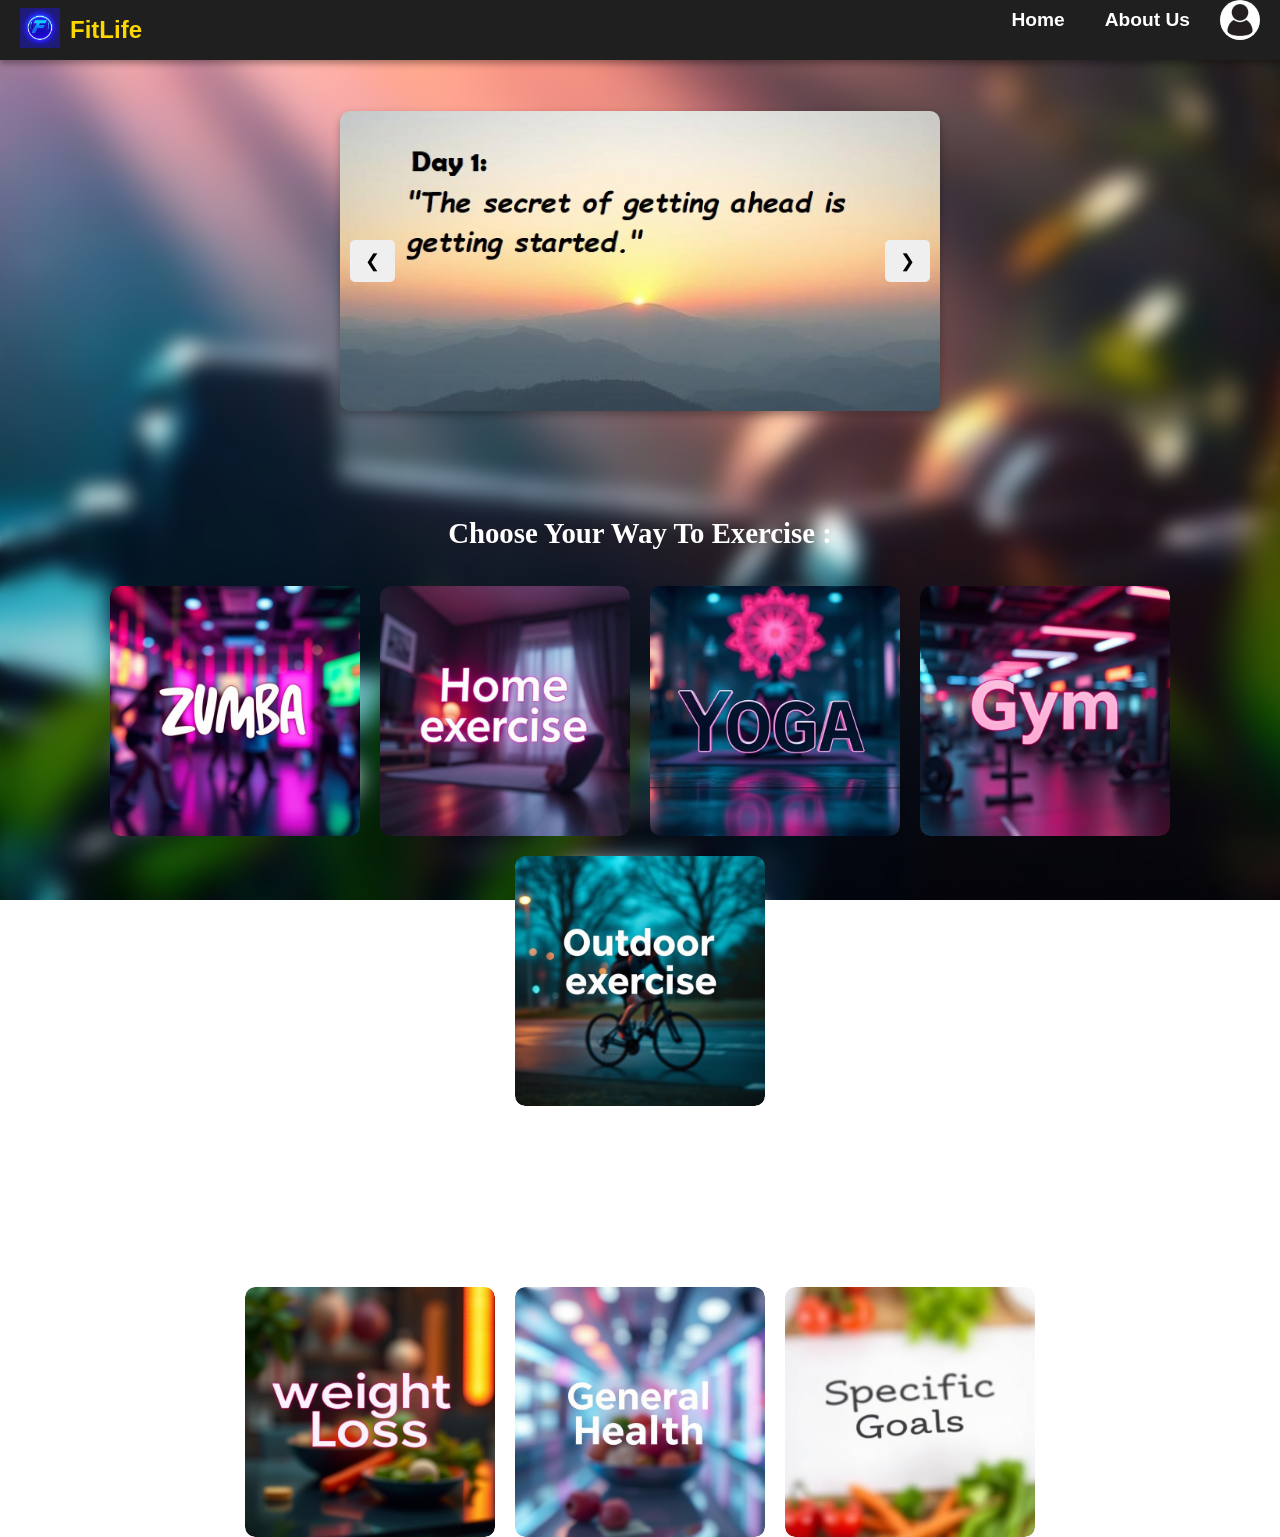
<file: Dashboard.html>
<!DOCTYPE html>
<html lang="en">
<head>
    <meta charset="UTF-8">
    <meta name="viewport" content="width=device-width, initial-scale=1.0">
    <link href="assets/img/icon.jpg" rel="icon">
    <link rel="stylesheet" href="assets/css/Final.css">
    <title>Dashboard</title>
    <style>
        body {
            background-image: url('assets/img/Lbg2.jpg');
            backdrop-filter: blur(10px);
            background-size: cover;
            background-position: center;
            background-attachment: fixed;
            margin: 0;
            overflow-x: hidden;
        }

        .profile-icon {
            cursor: pointer;
            width: 40px;
            height: 40px;
            border-radius: 50%;
            background: url("assets/img/profile_icon.jpg") center/cover;
        }

        .sidebar {
            width: 200px;
            height: 100vh;
            background: #1f1f1f;
            position: fixed;
            top: 0;
            right: -200px; /* Hidden initially */
            padding-top: 60px;
            overflow-y: auto;
            transition: right 0.3s ease-in-out;
        }

        .sidebar.active {
            right: 0; /* Show sidebar */
        }

        .sidebar ul {
            list-style: none;
            padding: 0;
        }

        .sidebar ul li {
            color: white;
            cursor: pointer;
            padding: 15px;
        }

        .sidebar ul li a {
            color: white;
            text-decoration: none;
        }

        .logout-button {
    position: absolute;
    bottom: 50px;
    right: 50px;
    background: red;
    color: white;
    padding: 10px 20px;
    border-radius: 5px;
    text-decoration: none;
    text-align: center;
}

.logout-button:hover {
    background: darkred;
}

.slider-section {
            
            padding: 30px 0; /* Adds spacing around the slider */
        }

        /* Slider Container */
        .slider-container {
            position: relative;
            width: 100%;
            max-width: 600px; /* Adjust width */
            margin: 80px auto 0; /* Space below header */
            overflow: hidden;
            border-radius: 10px;
            box-shadow: 0 4px 8px rgba(0, 0, 0, 0.3);
        }
    
        /* Slider Wrapper */
        .slider-wrapper {
            display: flex;
            width: 100%;
            overflow: hidden;
        }
    
        /* Slider Track */
        .slider {
            display: flex;
            width: 700%; /* 7 images */
            transition: transform 0.5s ease-in-out;
        }
    
        .slider img {
            width: 100%;
            height: 300px;
            object-fit: cover;
        }
    
        /* Navigation Buttons */
        .prev, .next {
            position: absolute;
            top: 50%;
            transform: translateY(-50%);
            
            color: black;
            border: none;
            padding: 10px 15px;
            cursor: pointer;
            font-size: 18px;
            border-radius: 5px;
        }
    
        .prev { left: 10px; }
        .next { right: 10px; }
    
        .prev:hover, .next:hover {
            background: white;
        }

        .preference-section {
          text-align: center;
          padding: 20px;
         
          color: white;
        }

        .preference-container {
    display: flex;
    flex-wrap: wrap;
    justify-content: center;
    gap: 20px;
}

.preference-item {
    width: 22%;  /* Ensures 4 in a row */
    max-width: 250px;
    height: 250px; /* Bigger size */
    overflow: hidden;
    display: flex;
    justify-content: center;
    align-items: center;
    border-radius: 10px;
    transition: transform 0.3s ease;
}

.preference-item img {
    width: 100%;
    height: 100%;
    object-fit: cover; /* Ensures images fit properly */
    border-radius: 10px;
}

.preference-item:hover {
    transform: scale(1.1); /* Slight zoom on hover */
}

/* Diet section */
.diet-container {
    display: flex;
    flex-wrap: wrap;
    justify-content: center;
    gap: 20px;
}

.diet-item {
    width: 30%; /* Ensures 3 in a row */
    max-width: 250px;
    height: 250px; /* Bigger size */
    overflow: hidden;
    display: flex;
    justify-content: center;
    align-items: center;
    border-radius: 10px;
    transition: transform 0.3s ease;
}

.diet-item img {
    width: 100%;
    height: 100%;
    object-fit: cover;
    border-radius: 10px;
}

.diet-item:hover {
    transform: scale(1.1);
}

/* Responsive Design */
@media (max-width: 1024px) {
    .preference-item, .diet-item {
        width: 30%; /* Adjust for tablets */
    }
}

@media (max-width: 768px) {
    .preference-item, .diet-item {
        width: 45%; /* Adjust for mobile */
    }
}

    </style>
</head>
<body>

    <!-- Header -->
    <div class="header">
        <div class="logo">
            <img src="assets/img/icon.jpg" alt="Logo">
        </div>
        <div class="header-left">FitLife</div>

        <ul class="nav-links">
            <li><a href="Index.html">Home</a></li>
            <li><a href="About_us.html">About Us</a></li>
            <li><a><div class="profile-icon" onclick="toggleSidebar()"></div></a></li>
        </ul>
    </div>

    <!-- Sidebar -->
    <div class="sidebar" id="sidebar">
        <ul>
            <li><a href="diet.php">Diet</a></li>
            <li><a href="progress.php">Progress</a></li>
            <li><a href="workouts.php">Workouts</a></li>
        </ul>
        <a href="logout.php" class="logout-button">Logout</a>
    </div>
    
    


    <script>
        function toggleSidebar() {
            const sidebar = document.getElementById("sidebar");
            sidebar.classList.toggle("active");
        }
    </script>
<div class="c-container">
<!-- Image Slider -->
<div class="slider-section">
    <div class="slider-container">
        <div class="slider-wrapper">
            <div class="slider" id="slider">
                <img src="assets/img/slider1.jpg" alt="Slide 1">
                <img src="assets/img/slider2.jpg" alt="Slide 2">
                <img src="assets/img/slider3.jpg" alt="Slide 3">
                <img src="assets/img/slider4.jpg" alt="Slide 4">
                <img src="assets/img/slider5.jpg" alt="Slide 5">
                <img src="assets/img/slider6.jpg" alt="Slide 6">
                <img src="assets/img/slider7.jpg" alt="Slide 7">
            </div>
        </div>
       <button class="prev" onclick="prevSlide()">❮</button>
       <button class="next" onclick="nextSlide()">❯</button>
    </div>
   </div>

   <script>
     let currentIndex = 0;
     const slides = document.querySelectorAll('.slider img');
     const totalSlides = slides.length;
     const slider = document.getElementById("slider");

     function showSlide(index) {
         if (index >= totalSlides) { currentIndex = 0; }
         else if (index < 0) { currentIndex = totalSlides - 1; }
         else { currentIndex = index; }

         const offset = -currentIndex * 100 + "%";
         slider.style.transform = "translateX(" + offset + ")";
       }

     function nextSlide() { showSlide(currentIndex + 1); }
     function prevSlide() { showSlide(currentIndex - 1); }

     let autoSlide = setInterval(nextSlide, 3000); // Auto-slide every 3 seconds

     // Stop auto-slide when hovering over the slider
     document.querySelector(".slider-container").addEventListener("mouseenter", () => {
         clearInterval(autoSlide);
       });

     // Resume auto-slide when the mouse leaves
     document.querySelector(".slider-container").addEventListener("mouseleave", () => {
         autoSlide = setInterval(nextSlide, 3000);
       });
   </script>

   <!-- Choose preference : -->
   <div class="preference-section"><br><br>
    <h2 style="color:white;">Choose Your Way To Exercise :</h2><br><br>
    <div class="preference-container">
        <a href="zumba.html" class="preference-item"><img src="assets/img/img1.jpg" alt="Option 1"></a>
           <a href="homeExcercise.html" class="preference-item"><img src="assets/img/img2.jpg" alt="Option 2"></a>
           <a href="yoga.html" class="preference-item"><img src="assets/img/img3.jpg" alt="Option 3"></a>
           <a href="gym.html" class="preference-item"><img src="assets/img/img4.jpg" alt="Option 4"></a>
           <a href="outExercise.html" class="preference-item"><img src="assets/img/img5.jpg" alt="Option 5"></a>
    </div><br><br><br>
</div>

<div class="diet-section"><br><br>
 <h2 style="color:white;">Choose Your Preferred Way of Diet:</h2><br>
 <div class="diet-container">
     <a href="diet1.html" class="diet-item"><img src="assets/img/diet1.jpg" alt="Diet Option 1"></a>
     <a href="diet2.html" class="diet-item"><img src="assets/img/diet2.jpg" alt="Diet Option 2"></a>
     <a href="diet3.html" class="diet-item"><img src="assets/img/diet3.jpg" alt="Diet Option 3"></a>
 </div>
</div>

</body>

</html>
</file>
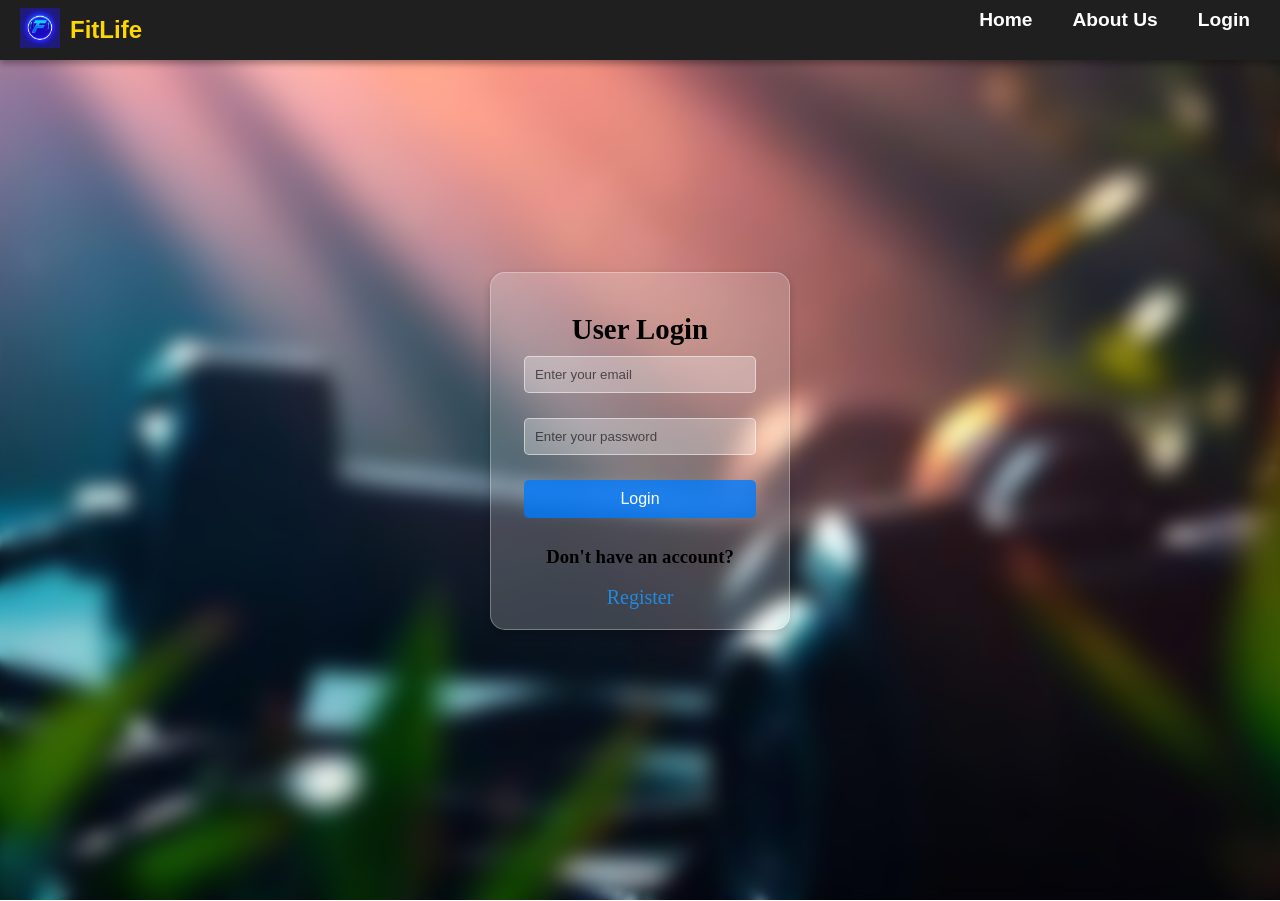
<file: Login.html>
<!DOCTYPE html>
<html lang="en">
<head>
    <meta charset="UTF-8">
    <meta name="viewport" content="width=device-width, initial-scale=1.0">
    <title>User Login</title>
    <link href="assets/img/icon.jpg" rel="icon">
    <link rel="stylesheet" href="assets/css/Final.css">
    
    
</head>
<body style="background-image: url('assets/img/Lbg2.jpg');">

<!-- Your Content Goes Here -->
<header class="header">
  <div class="logo">
      <img src="assets/img/icon.jpg" alt="FitLife Logo">
  </div>
  <div class="header-left">FitLife</div>
  <ul class="nav-links">
      <li><a href="Index.html">Home</a></li>
      <li><a href="About_us.html">About Us</a></li>
      <li><a href="Login.html">Login</a></li>
  </ul>
</header>

<div class="auth-container">
<div class="login-box">
    <h2>User Login</h2>
    <form id="loginForm" action="Login.php" method="POST">
        <div class="input-box">
            <input type="email" name="email" id="email" placeholder="Enter your email" required>
            <span class="error" id="emailError"></span>
        </div>
        <div class="input-box">
            <input type="password" name="password" id="password" placeholder="Enter your password" required>
            <span class="error" id="passwordError"></span>
        </div>
        <input type="submit" value="Login">
    </form>
    <br>
    <h3 style="font-family:'Times New Roman', Times, serif;">Don't have an account?</h3><br>
    <a href="Register.html">Register</a>
</div>
</div>


<script>
    // JavaScript to display error messages
    document.addEventListener("DOMContentLoaded", function () {
        const urlParams = new URLSearchParams(window.location.search);
        document.getElementById("emailError").textContent = urlParams.get("emailError") || "";
        document.getElementById("passwordError").textContent = urlParams.get("passwordError") || "";
    });
</script>

</body>
</html>
</file>
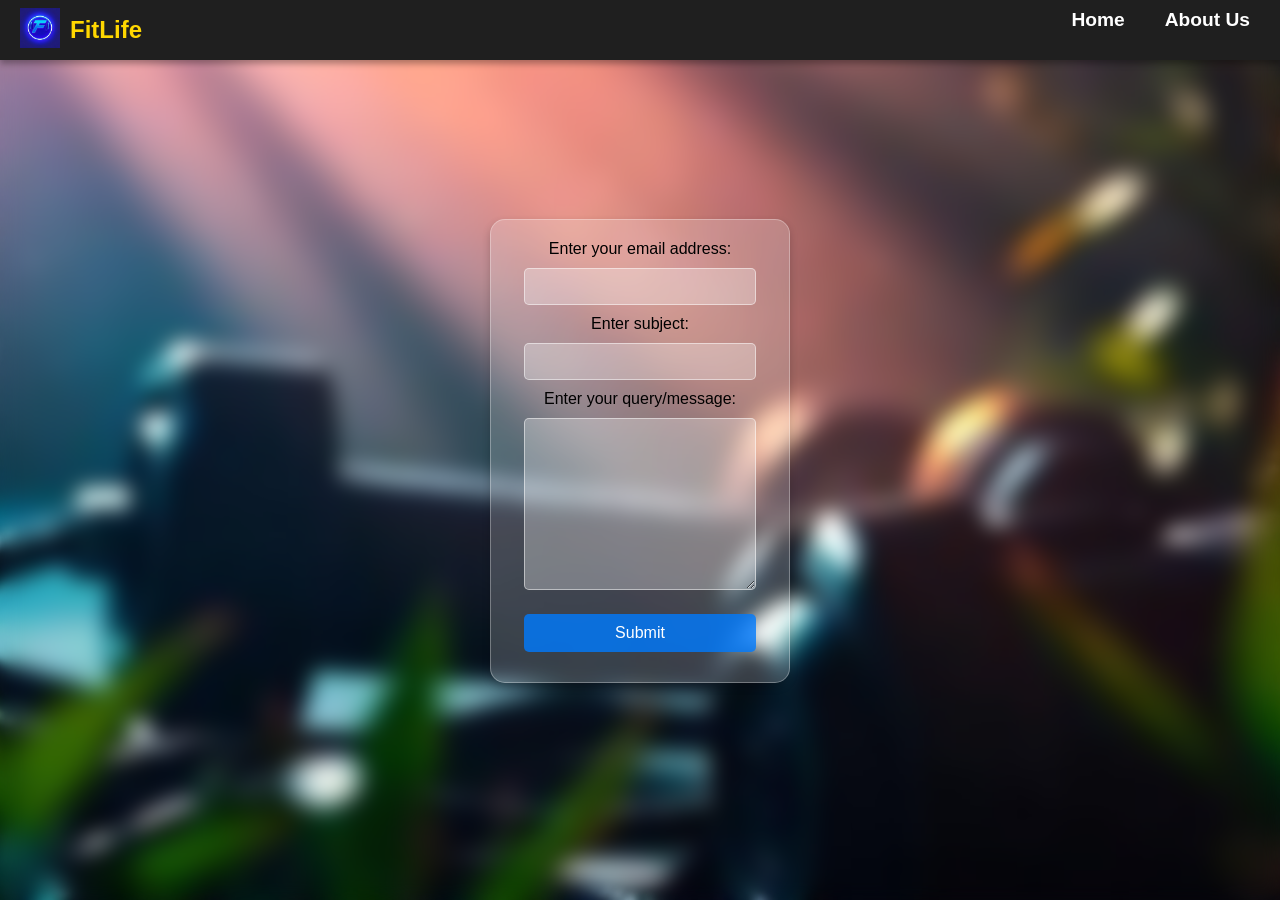
<file: Mail.html>
<!DOCTYPE html>
<html>

<head>
    <meta charset="UTF-8">
    <meta name="viewport" content="width=device-width, initial-scale=1.0">
    
    <title>Mail</title>

    <!-- Favicons -->
    <link href="assets/img/icon.jpg" rel="icon">
    <!--<link href="assets/img/apple-touch-icon.png" rel="apple-touch-icon">-->
    <link rel="stylesheet" href="assets/css/Final.css">

    <style>
        /* Input fields */
        .login-box textarea {
            width: 90%;
            padding: 10px;
            margin: 10px 0;
            border: 1px solid rgba(255, 255, 255, 0.5);
            border-radius: 5px;
            background: rgba(255, 255, 255, 0.3);
            color: black;
        }
    </style>
</head>

<body style="background-image: url('assets/img/Lbg2.jpg');">
    <!-- Your Content Goes Here -->
<header class="header">
    <div class="logo">
        <img src="assets/img/icon.jpg" alt="FitLife Logo">
    </div>
    <div class="header-left">FitLife</div>
    <ul class="nav-links">
        <li><a href="Index.html">Home</a></li>
        <li><a href="About_us.html">About Us</a></li>
    </ul>
  </header>

  <div class="auth-container">
    <form action="Mail.php" method="POST">
        <div class="login-box">
        
        Enter your email address: <input type="email" id="email" name="email" required><br>
        Enter subject: <input type="text" id="subject" name="subject" required><br>
        Enter your query/message: <br><textarea rows="10" cols="40" id="msg" name="msg" required></textarea><br>
        <input type="submit" value="Submit">
    </form>
</div>
</div>
</body>
</html>
</file>
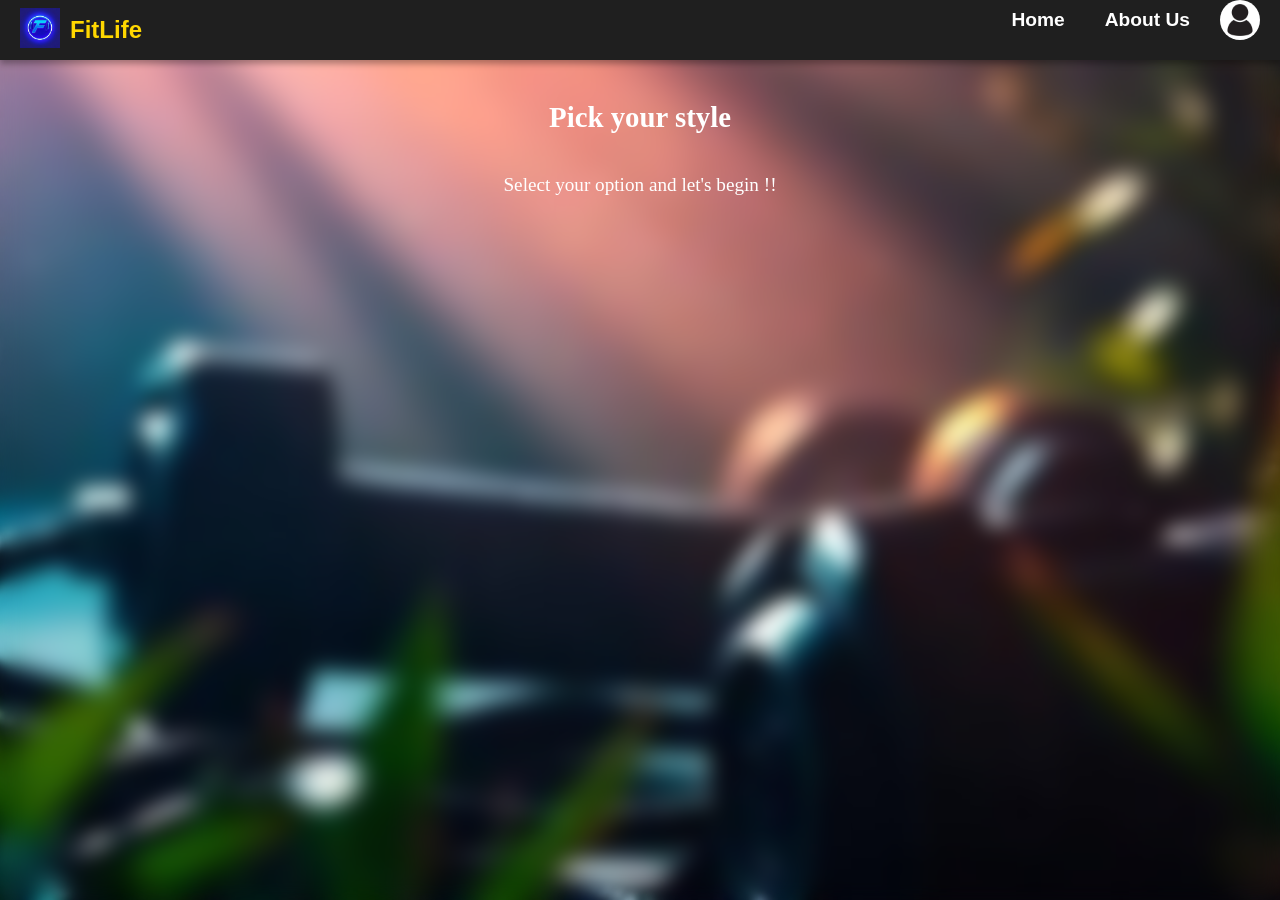
<file: zumba.html>
<!DOCTYPE html>
<html lang="en">
<head>
    <meta charset="UTF-8">
    <meta name="viewport" content="width=device-width, initial-scale=1.0">
    <title>Zumba</title>
    <link rel="stylesheet" href="assets/css/Exercise.css"> <!-- External CSS -->
    <link rel="stylesheet" href="assets/css/Final.css">
    <!-- <script src="assets/Scripts/scriptZ.js"></script> External JS -->

    <!-- Favicons -->
    <link href="assets/img/icon.jpg" rel="icon">


    <style>
        

        body {
            background-image: url('assets/img/Lbg2.jpg');
            overflow-x: hidden;
        }
     
        

        /* Profile Icon */
        .profile-icon {
            cursor: pointer;
            width: 40px;
            height: 40px;
            border-radius: 50%;
            background: white url('assets/img/profile_icon.jpg') center/cover; /* Replace with actual profile image */
            
        }

        
        

        /* Close Button */
        .close-btn {
            position: absolute;
            top: 15px;
            right: 20px;
            font-size: 24px;
            cursor: pointer;
            color: white;
        }

       

        .sidebar {
            width: 200px;
            height: 100vh;
            background: #1f1f1f;
            position: fixed;
            top: 0;
            right: -200px; /* Initially hidden */
            padding-top: 60px;
            overflow-y: auto;
            transition: right 0.3s ease-in-out; /* Smooth transition */
            z-index: 1000;
        }
        .sidebar ul {
            list-style: none;
            padding: 0;
        }
        .sidebar ul li {
            color: white;
            cursor: pointer;
            padding: 15px;
        }
        .sidebar ul li a {
            color: white;
            text-decoration: none;
        }

        .logout-button {
    position: absolute;
    bottom: 50px;
    right: 50px;
    background: red;
    color: white;
    padding: 10px 20px;
    border-radius: 5px;
    text-decoration: none;
    text-align: center;
}

.logout-button:hover {
    background: darkred;
}
    </style>



</head>
<body>

    

    <header class="header">
        <div class="logo">
            <img src="assets/img/icon.jpg" alt="FitLife Logo">
        </div>
        <div class="header-left">FitLife</div>
        <ul class="nav-links">
            <li><a href="Index.html">Home</a></li>
            <li><a href="About_us.html">About Us</a></li>
            <li><a><div class="profile-icon" onclick="toggleMenu()"></div></a></li>
        </ul>
    </header>

    <!-- Slide Menu -->
    <div class="sidebar" id="sidebar">
        <span class="close-btn" onclick="toggleMenu()">✖</span>
        
        <ul>
            <li><a href="#">Dashboard</a></li>
            <li><a href="#">Edit Profile</a></li>
            <li><a href="#">Track Your Progress</a></li>
           
        </ul>
        <a href="logout.php" class="logout-button">Logout</a>
    </div>



    <!-- First Div: Select Exercise -->
    <div class="exercise-container">
        <div id="video-section">
            <h2 style="color:white;">Pick your style</h2><br><br>
            <p id="default-message" style="color:white;">Select your option and let's begin !!</p>
            <div id="video-container"></div>
        </div>
    </div><br><br>
    <script>
        document.addEventListener("DOMContentLoaded", function () {
    let sidebar = document.querySelector(".sidebar");
    let profileIcon = document.querySelector(".profile-icon");

    // Function to toggle the sidebar visibility
    function toggleMenu() {
        if (sidebar.style.right === "0px") {
            sidebar.style.right = "-200px"; // Hide Sidebar
        } else {
            sidebar.style.right = "0px"; // Show Sidebar
        }
    }

    // Add click event to the profile icon to open the sidebar
    profileIcon.addEventListener("click", toggleMenu);
});

    </script>
</body>
</html>
</file>
<file: assets/css/Final.css>
/* General Reset */
* {
    margin: 0;
    padding: 0;
    box-sizing: border-box;
    font-family: Arial, Helvetica, sans-serif;
}

/* Body Styling */
body {
    margin: 0;
    
    height: 100vh;
    padding-top: 1px;
    background-size: cover;
    background-position: center;
    background-attachment: fixed;
    backdrop-filter: blur(10px);
    align-items: center;
    justify-content: center;
    color: black;
    text-align: center;
}




/* Blur Effect on Background */
.background {
    position: absolute;
    top: 0;
    left: 0;
    width: 100%;
    height: 100%;
    background-image: url('assets/img/Lbg2.jpg');
    background-size: cover;
    background-position: center;
    filter: blur(10px);
    z-index: -1;
}

/* Header Section */
.header {
    display: flex;
    justify-content: space-between;
    align-items: center;
    padding: 10px 20px;
    background: #1f1f1f;
    position: fixed;
    top: 0;
    left: 0;
    width: 100%;
    z-index: 1000;
    height: 60px; /* Adjust header height if needed */
    box-shadow: 0 4px 6px rgba(0, 0, 0, 0.3);
    color: white;

}

/* Logo */
.header-left {
    font-size: 1.5rem;
    font-weight: bold;
    color: #FFD700;
    
    margin-right: 5px;
}

.logo img {
    width: 40px;
    height: auto;
    margin-right: 10px;
}

/* Navigation Links */
.nav-links {
    list-style: none;
    display: flex;
    gap: 20px;
    margin-left: auto;
    align-items: center;
}


.nav-links li {
    display: inline;
}

.nav-links li a {
    text-decoration: none;
    color: white;
    font-size: 1.2rem;
    font-weight: bold;
    padding: 10px;
    transition: 0.3s;
}

.nav-links li a:hover {
    color: #FFD700;
}

/* Content Container */
.container {
    max-width: 1200px;
    margin: 80px auto;
    padding: 20px;
    background-color: rgba(255, 255, 255, 0.9);
    border-radius: 10px;
    box-shadow: 0 4px 8px rgba(0, 0, 0, 0.1);
    overflow-y: auto;
    text-align: center;
    height: 100vh;
    min-height: 300px;
}




/* Headings */
h1 {
    color: black;
    text-align: center;
    font-size: 2.5rem;
    font-family:'Times New Roman', Times, serif;
}

h2 {
    color: black;
    margin-top: 20px;
    font-size: 1.8rem;
    font-family:'Times New Roman', Times, serif;
}



/* Paragraph & List */
p, li {
    color: #555;
    font-size: 1.2rem;
    line-height: 1.6;
    margin-bottom: 20px;
    font-family:'Times New Roman', Times, serif;
}

/* Team Section */
.team {
    display: flex;
    justify-content: center;
    flex-wrap: wrap;
    gap: 20px;
}

.team-member {
    background: #eaeaea;
    padding: 20px;
    border-radius: 10px;
    text-align: center;
    width: 200px;
}

.team-member img {
    border-radius: 50%;
    width: 100px;
    height: 100px;
}

.team-member h3 {
    color: black;
    font-size: 1.5rem;
    margin-top: 10px;
    font-family:'Times New Roman', Times, serif;
}

.team-member p {
    color: #777;
    font-size: 1rem;
    font-family:'Times New Roman', Times, serif;
}

/* Contact Info */
.contact-info {
    text-align: center;
    margin-top: 40px;
    font-family:'Times New Roman', Times, serif;
}

.contact-info a {
    color: #0056b3;
    font-weight: bold;
    text-decoration: none;
    font-family:'Times New Roman', Times, serif;
}

.contact-info a:hover {
    text-decoration: underline;
}

/* Fullscreen Video Background */
#wrap {
    position: relative;
    width: 100%;
    height: 100vh;
    overflow: hidden;
}

#vid {
    position: absolute;
    top: 50%;
    left: 50%;
    width: 100vw;
    height: 100vh;
    object-fit: cover;
    transform: translate(-50%, -50%);
    z-index: -2;
}

/* Video Blur Effect */
#vid-blur {
    position: absolute;
    top: 0;
    left: 0;
    width: 100%;
    height: 100%;
    backdrop-filter: blur(8px);
    background: rgba(0, 0, 0, 0.2);
    z-index: -1;
}

/* Center login & register boxes */
.auth-container {
    display: flex;
    justify-content: center;
    align-items: center;
    height: 100vh;
    width: 100%;
}

/* Style for Login & Register Box */
.login-box{
    width: 300px;
    padding: 20px;
    background: rgba(255, 255, 255, 0.2); /* Semi-transparent */
    border-radius: 15px;
    box-shadow: 0 4px 8px rgba(0, 0, 0, 0.2);
    text-align: center;
    backdrop-filter: blur(10px);
    border: 1px solid rgba(255, 255, 255, 0.3);
    position: relative; /* Ensure it stays below header */
}

/* Input fields */
.login-box input {
    width: 90%;
    padding: 10px;
    margin: 10px 0;
    border: 1px solid rgba(255, 255, 255, 0.5);
    border-radius: 5px;
    background: rgba(255, 255, 255, 0.3);
    color: black;
}


/* Placeholder text color */
.login-box input::placeholder {
    color: rgba(0, 0, 0, 0.6);
}

/* Submit Button */
.login-box input[type="submit"], .register-box input[type="submit"] {
    background: rgba(0, 123, 255, 0.8);
    color: white;
    cursor: pointer;
    font-size: 16px;
    border: none;
}

.login-box input[type="submit"]:hover {
    background: rgba(0, 86, 179, 0.9);
}

/* Link */
.login-box a {
    text-decoration: none;
    color: rgb(32, 139, 220);
    font-family:'Times New Roman', Times, serif;
    font-size: 20px;
}

.login-box a:hover {
    text-decoration: underline;
}

/* Error Messages */
.error {
    color: red;
    font-size: 14px;
    margin-top: 5px;
    display: block;
}

/* Logo and Motto */
.main-content {
    position: absolute;
    top: 50%;
    left: 50%;
    transform: translate(-50%, -50%);
    text-align: center;
}

.motto {
    font-size: 50px;
    font-weight: bold;
    margin-top: 15px;
    color: #FFD700;
}

.header-right {
    display: flex;
    align-items: center;
    margin-left: auto; /* Pushes it to the right */
    padding-right: 20px;
}
</file>
<file: assets/css/Exercise.css>
/* General styles */

/*body {
    font-family: Arial, sans-serif;
    background-color: #1a1a1a;
    color: white;
    margin: 0;
    padding: 0;
    text-align: center;
}
*/

/* Exercise Image Selection */
.exercise-section{
    text-align: center;
    background-color: rgb(0, 0, 0); /* This makes the whole section black */
    padding: 30px 0; /* Adds spacing around the video */
}

.exercise-container{
    position: relative;
    width: 100%;
    max-width:fit-content; /* Adjust width */
    margin: 80px auto 0; /* Space below header */
    overflow: hidden;
    border-radius: 10px;
}

.exercise-images {
    display: flex;
    justify-content: center;
    flex-wrap: wrap;
    gap: 15px;
    margin-top: 20px;
}

.exercise-option {
    background-color: black;
    width: 150px;
    height: 150px;
    object-fit: cover;
    cursor: pointer;
    transition: transform 0.3s ease;
}

.exercise-option:hover {
    transform: scale(1.1);
}

/* Grey Line */
hr {
    border: none;
    height: 2px;
    background: grey;
    margin: 0px 0;
}

/* Video Section */
.video-section {
    margin-top: 20px;
    text-align: center;
}

.video-container {
    display: flex;
    justify-content: center;
    flex-wrap: wrap;
    gap: 10px;
}

.video {
    width: 250px;
    height: 150px;
    background: black;
    color: white;
    display: flex;
    align-items: center;
    justify-content: center;
}


.tips-section{
    background-color: rgb(0, 0, 0); /* This makes the whole section black */
    padding: 30px 0; /* Adds spacing around the video */
    height: 300px;
}

.tips-container{
    position: relative;
    width: 100%;
    max-width:max-content; /* Adjust width */
    overflow: hidden;
    border-radius: 10px;
}

.tips-content{
    text-align:left;
}
</file>
